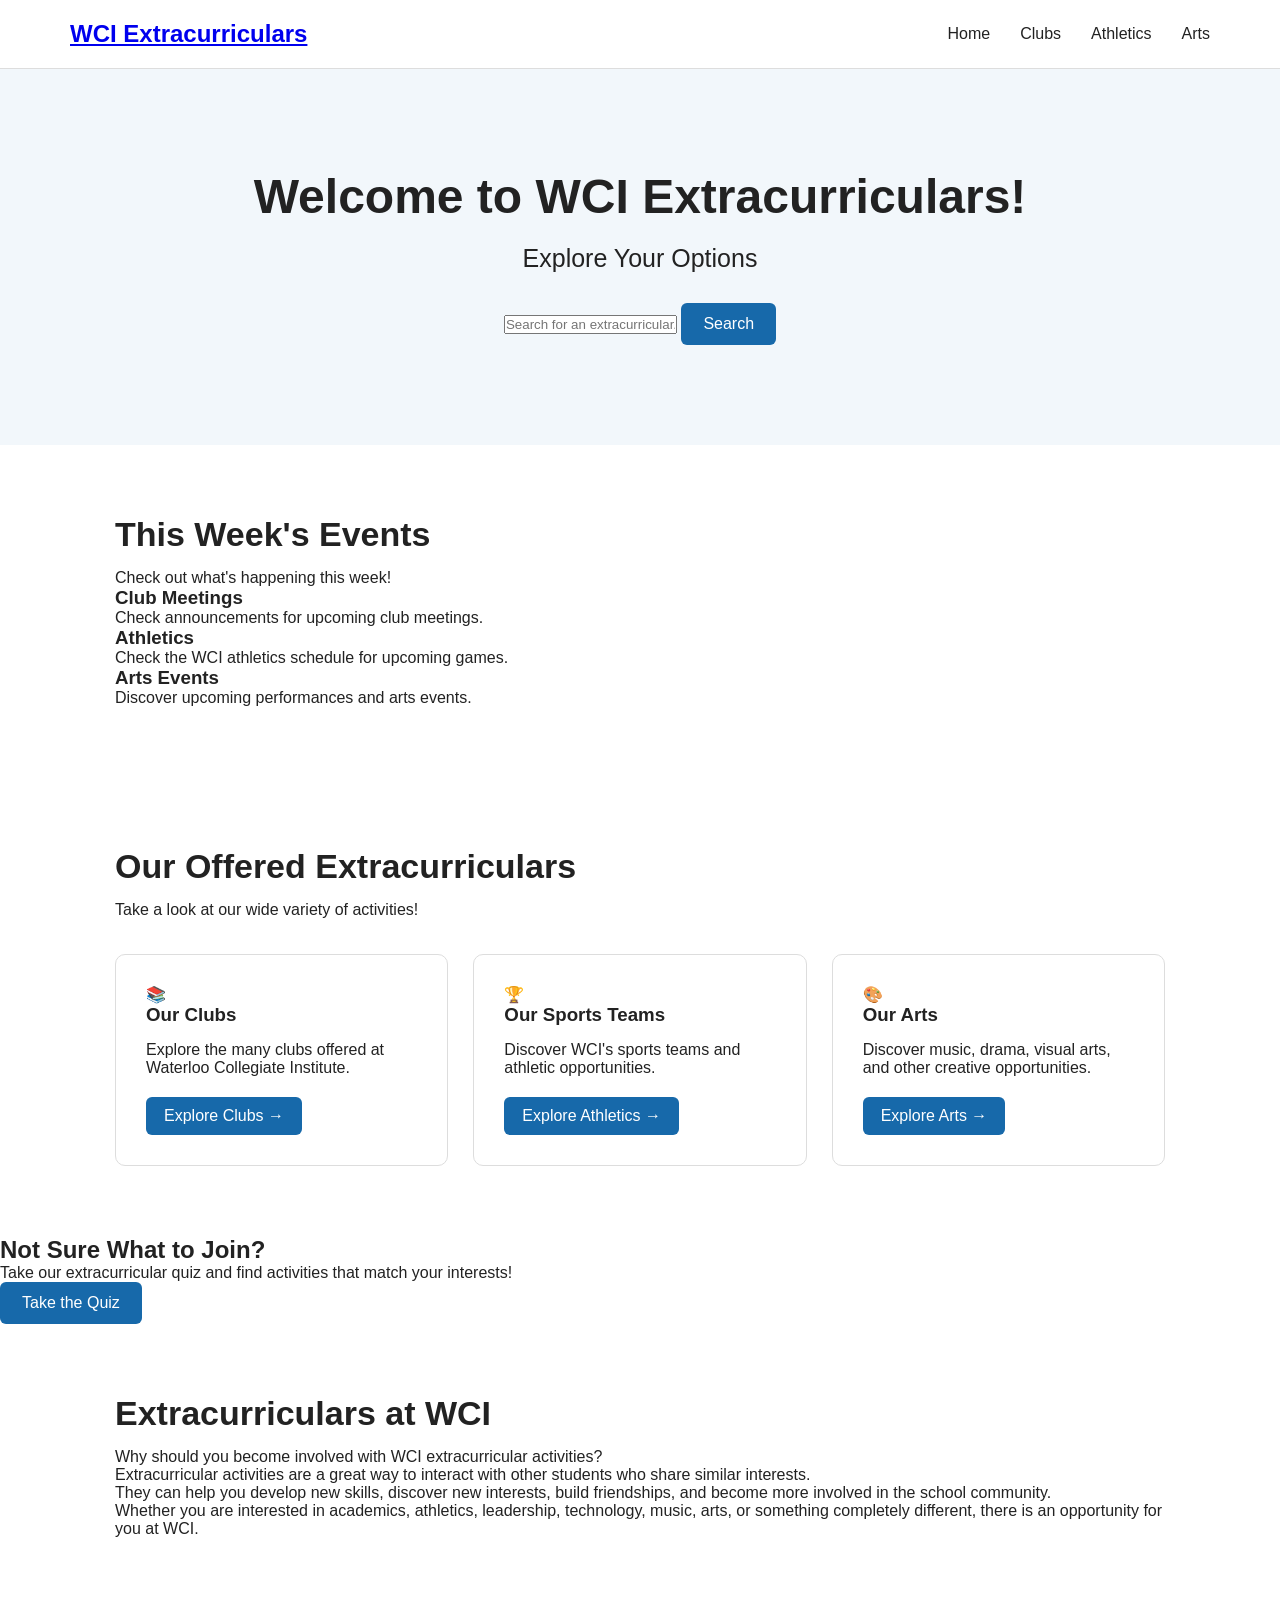
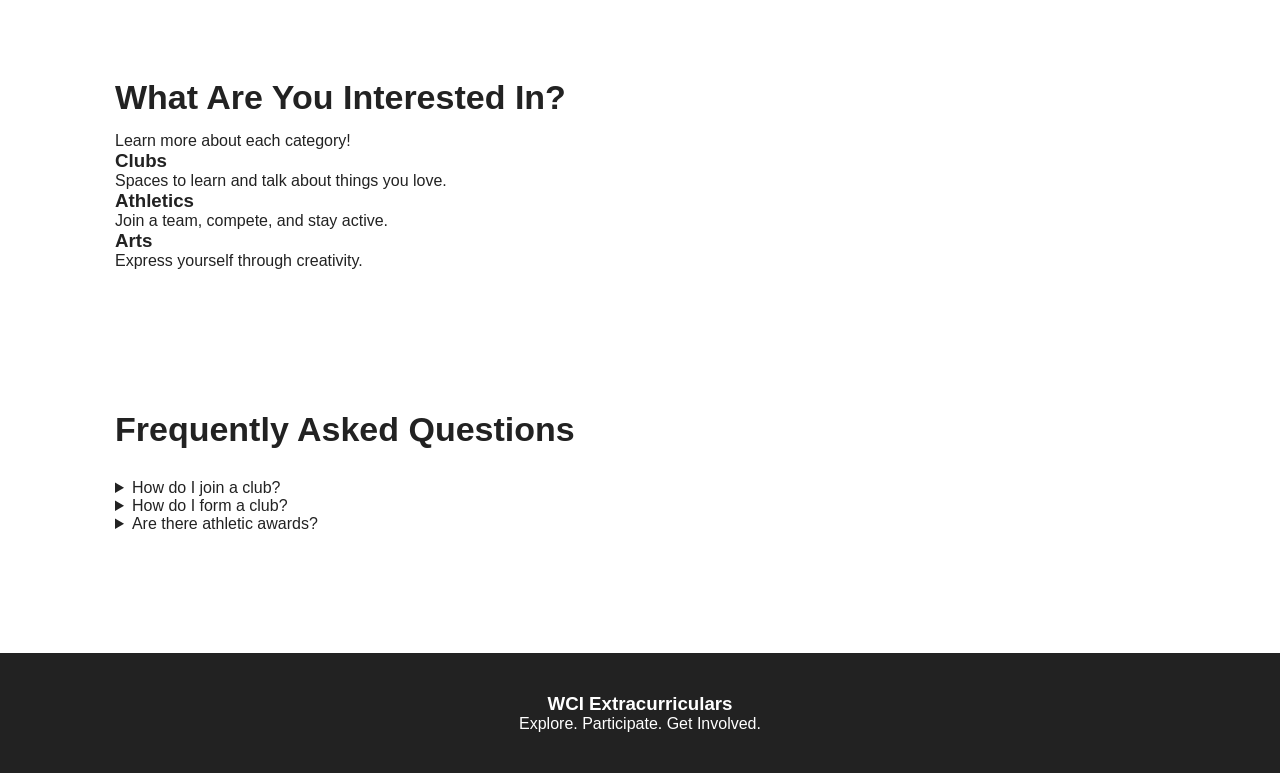
<file: index.html>
<!DOCTYPE html>
<html lang="en">

<head>
    <meta charset="UTF-8">
    <meta name="viewport" content="width=device-width, initial-scale=1.0">

    <title>WCI Extracurriculars</title>

    <link rel="stylesheet" href="style.css">
</head>

<body>

    <!-- NAVIGATION -->
    <header>
        <nav class="navbar">

            <a href="index.html" class="logo">
                WCI Extracurriculars
            </a>

            <ul class="nav-links">
                <li><a href="index.html">Home</a></li>
                <a href="clubs.html">Clubs</a>
                <li><a href="#">Athletics</a></li>
                <li><a href="#">Arts</a></li>
            </ul>

        </nav>
    </header>


    <!-- HERO -->
    <section class="hero">

        <div class="hero-content">

            <h1>Welcome to WCI Extracurriculars!</h1>

            <p>Explore Your Options</p>

            <div class="search-box">

                <input
                    type="text"
                    placeholder="Search for an extracurricular..."
                >

                <button>Search</button>

            </div>

        </div>

    </section>


    <!-- EVENTS -->
    <section class="section">

        <h2>This Week's Events</h2>

        <p class="section-intro">
            Check out what's happening this week!
        </p>

        <div class="event-container">

            <div class="event-card">
                <h3>Club Meetings</h3>
                <p>Check announcements for upcoming club meetings.</p>
            </div>

            <div class="event-card">
                <h3>Athletics</h3>
                <p>Check the WCI athletics schedule for upcoming games.</p>
            </div>

            <div class="event-card">
                <h3>Arts Events</h3>
                <p>Discover upcoming performances and arts events.</p>
            </div>

        </div>

    </section>


    <!-- EXTRACURRICULARS -->
    <section class="section">

        <h2>Our Offered Extracurriculars</h2>

        <p class="section-intro">
            Take a look at our wide variety of activities!
        </p>

        <div class="category-container">


            <!-- CLUBS -->
            <div class="category-card">

                <div class="card-icon">
                    📚
                </div>

                <h3>Our Clubs</h3>

                <p>
                    Explore the many clubs offered at
                    Waterloo Collegiate Institute.
                </p>

                <a href="#">
                    Explore Clubs →
                </a>

            </div>


            <!-- ATHLETICS -->
            <div class="category-card">

                <div class="card-icon">
                    🏆
                </div>

                <h3>Our Sports Teams</h3>

                <p>
                    Discover WCI's sports teams and
                    athletic opportunities.
                </p>

                <a href="#">
                    Explore Athletics →
                </a>

            </div>


            <!-- ARTS -->
            <div class="category-card">

                <div class="card-icon">
                    🎨
                </div>

                <h3>Our Arts</h3>

                <p>
                    Discover music, drama, visual arts,
                    and other creative opportunities.
                </p>

                <a href="#">
                    Explore Arts →
                </a>

            </div>

        </div>

    </section>


    <!-- QUIZ -->
    <section class="quiz-section">

        <div class="quiz-content">

            <h2>Not Sure What to Join?</h2>

            <p>
                Take our extracurricular quiz and find
                activities that match your interests!
            </p>

            <button class="quiz-button">
                Take the Quiz
            </button>

        </div>

    </section>


    <!-- ABOUT -->
    <section class="section">

        <h2>Extracurriculars at WCI</h2>

        <p class="section-intro">
            Why should you become involved with WCI
            extracurricular activities?
        </p>

        <div class="about-text">

            <p>
                Extracurricular activities are a great way
                to interact with other students who share
                similar interests.
            </p>

            <p>
                They can help you develop new skills,
                discover new interests, build friendships,
                and become more involved in the school
                community.
            </p>

            <p>
                Whether you are interested in academics,
                athletics, leadership, technology, music,
                arts, or something completely different,
                there is an opportunity for you at WCI.
            </p>

        </div>

    </section>


    <!-- INTERESTS -->
    <section class="section interests-section">

        <h2>What Are You Interested In?</h2>

        <p class="section-intro">
            Learn more about each category!
        </p>

        <div class="interest-container">

            <div class="interest-card">
                <h3>Clubs</h3>
                <p>
                    Spaces to learn and talk about
                    things you love.
                </p>
            </div>

            <div class="interest-card">
                <h3>Athletics</h3>
                <p>
                    Join a team, compete, and stay active.
                </p>
            </div>

            <div class="interest-card">
                <h3>Arts</h3>
                <p>
                    Express yourself through creativity.
                </p>
            </div>

        </div>

    </section>


    <!-- FAQ -->
    <section class="section">

        <h2>Frequently Asked Questions</h2>

        <div class="faq">

            <details>
                <summary>How do I join a club?</summary>

                <p>
                    Look for announcements about club
                    meetings and contact the club leaders
                    for more information.
                </p>

            </details>


            <details>
                <summary>How do I form a club?</summary>

                <p>
                    Find a teacher who can supervise the club
                    and follow the school's club registration
                    process.
                </p>

            </details>


            <details>
                <summary>Are there athletic awards?</summary>

                <p>
                    WCI recognizes students for athletic
                    participation and achievement.
                </p>

            </details>

        </div>

    </section>


    <!-- FOOTER -->
    <footer>

        <h3>WCI Extracurriculars</h3>

        <p>
            Explore. Participate. Get Involved.
        </p>

    </footer>


</body>

</html>
</file>
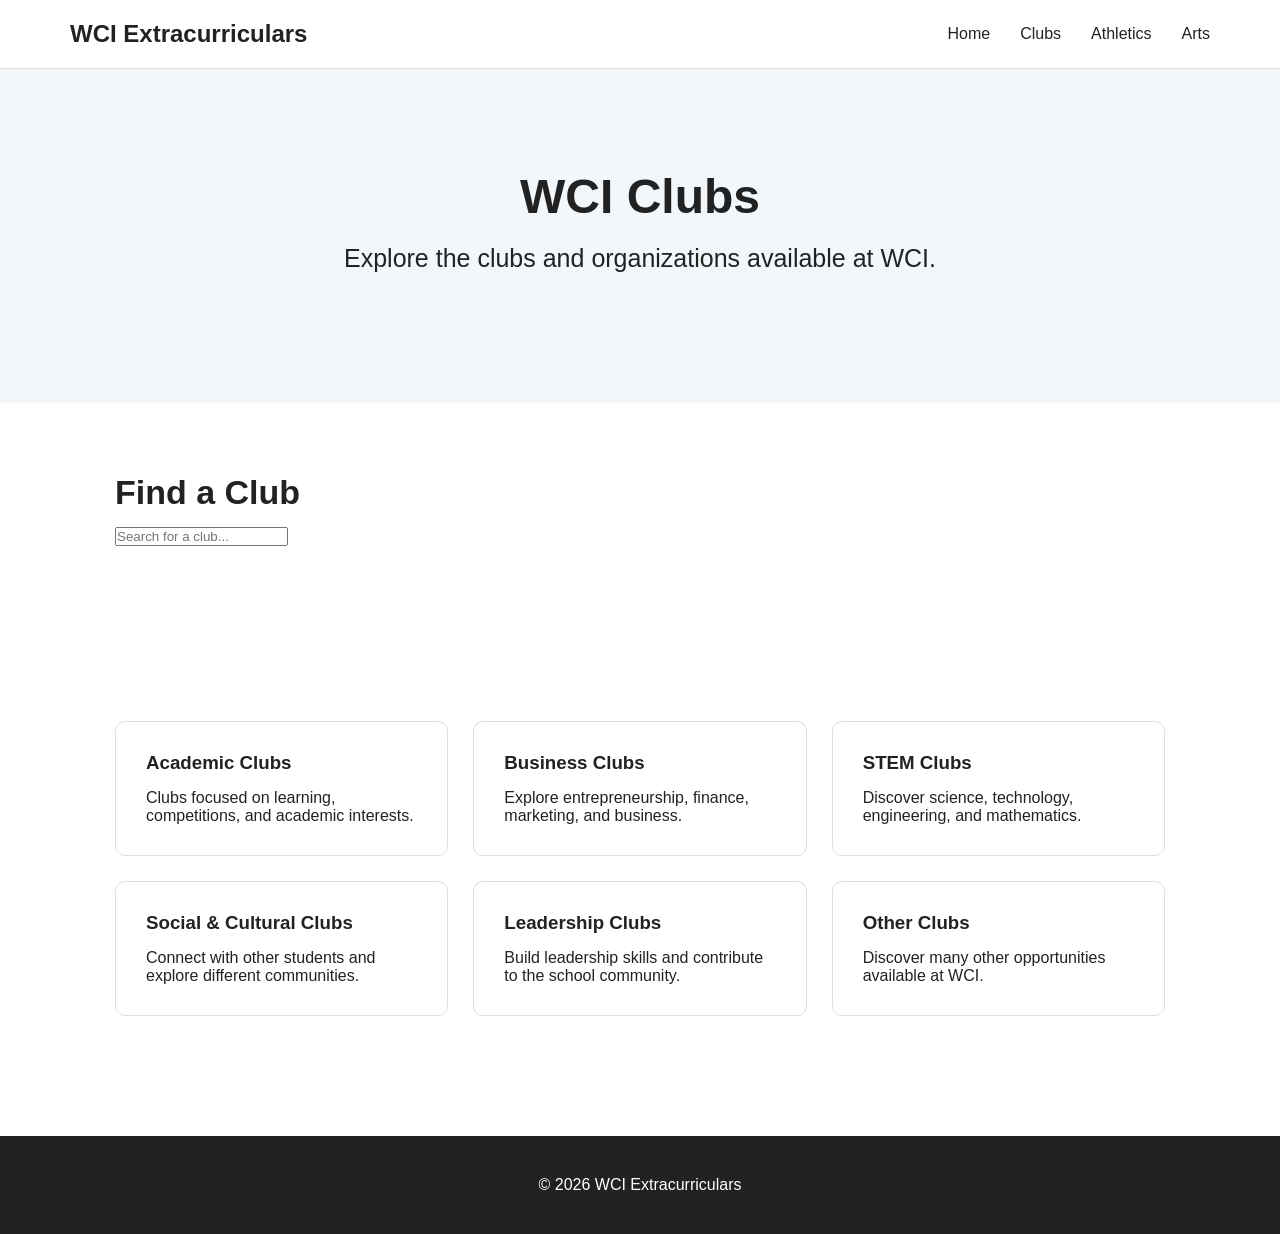
<file: clubs.html>
<!DOCTYPE html>
<html lang="en">
<head>
    <meta charset="UTF-8">
    <meta name="viewport" content="width=device-width, initial-scale=1.0">

    <title>Clubs | WCI Extracurriculars</title>

    <link rel="stylesheet" href="style.css">
</head>

<body>

    <!-- NAVIGATION -->
    <header>
        <nav class="navbar">

            <div class="logo">
                WCI Extracurriculars
            </div>

            <div class="nav-links">
                <a href="index.html">Home</a>
                <a href="clubs.html">Clubs</a>
                <a href="athletics.html">Athletics</a>
                <a href="arts.html">Arts</a>
            </div>

        </nav>
    </header>


    <!-- PAGE HERO -->
    <section class="hero">

        <h1>WCI Clubs</h1>

        <p>
            Explore the clubs and organizations available at WCI.
        </p>

    </section>


    <!-- CLUB SEARCH -->
    <section class="section">

        <h2>Find a Club</h2>

        <input
            type="text"
            id="clubSearch"
            placeholder="Search for a club..."
        >

    </section>


    <!-- CLUBS -->
    <section class="section">

        <div class="category-container">

            <div class="category-card">
                <h3>Academic Clubs</h3>
                <p>
                    Clubs focused on learning, competitions, and academic interests.
                </p>
            </div>

            <div class="category-card">
                <h3>Business Clubs</h3>
                <p>
                    Explore entrepreneurship, finance, marketing, and business.
                </p>
            </div>

            <div class="category-card">
                <h3>STEM Clubs</h3>
                <p>
                    Discover science, technology, engineering, and mathematics.
                </p>
            </div>

            <div class="category-card">
                <h3>Social & Cultural Clubs</h3>
                <p>
                    Connect with other students and explore different communities.
                </p>
            </div>

            <div class="category-card">
                <h3>Leadership Clubs</h3>
                <p>
                    Build leadership skills and contribute to the school community.
                </p>
            </div>

            <div class="category-card">
                <h3>Other Clubs</h3>
                <p>
                    Discover many other opportunities available at WCI.
                </p>
            </div>

        </div>

    </section>


    <!-- FOOTER -->
    <footer>

        <p>
            © 2026 WCI Extracurriculars
        </p>

    </footer>

</body>
</html>
</file>
<file: style.css>
* {
    margin: 0;
    padding: 0;
    box-sizing: border-box;
}

body {
    font-family: Arial, Helvetica, sans-serif;
    color: #222;
    background-color: white;
}

header {
    width: 100%;
    background-color: white;
    border-bottom: 1px solid #ddd;
}

.navbar {
    max-width: 1200px;
    margin: auto;
    padding: 20px 30px;

    display: flex;
    justify-content: space-between;
    align-items: center;
}

.logo {
    font-size: 24px;
    font-weight: bold;
}

.nav-links {
    display: flex;
    gap: 30px;
    list-style: none;
}

.nav-links a {
    color: #222;
    text-decoration: none;
}

.nav-links a:hover {
    color: #1769aa;
}

.hero {
    text-align: center;
    padding: 100px 20px;
    background-color: #f2f7fb;
}

.hero h1 {
    font-size: 48px;
    margin-bottom: 20px;
}

.hero p {
    font-size: 25px;
    margin-bottom: 30px;
}

#searchInput {
    width: 600px;
    max-width: 90%;

    padding: 16px 20px;

    border: 1px solid #ccc;
    border-radius: 8px;

    font-size: 16px;
}

.section {
    max-width: 1100px;
    margin: auto;
    padding: 70px 25px;
}

.section h2 {
    font-size: 34px;
    margin-bottom: 15px;
}

.category-container {
    display: grid;
    grid-template-columns: repeat(3, 1fr);
    gap: 25px;
    margin-top: 35px;
}

.category-card {
    padding: 30px;
    background: white;
    border: 1px solid #ddd;
    border-radius: 10px;
}

.category-card h3 {
    margin-bottom: 15px;
}

.category-card a {
    display: inline-block;
    margin-top: 20px;
    padding: 10px 18px;

    background-color: #1769aa;
    color: white;

    text-decoration: none;
    border-radius: 6px;
}

button {
    padding: 12px 22px;

    border: none;
    border-radius: 6px;

    background-color: #1769aa;
    color: white;

    cursor: pointer;
    font-size: 16px;
}

button:hover {
    background-color: #0d4f80;
}

.quiz {
    display: none;

    margin-top: 30px;
    padding: 30px;

    border: 1px solid #ddd;
    border-radius: 10px;
}

.quiz label {
    display: block;
    margin: 10px 0;
}

.quiz h3 {
    margin-top: 25px;
    margin-bottom: 10px;
}

#quizResult {
    margin-top: 25px;
    font-size: 20px;
    font-weight: bold;
}

.faq {
    margin-top: 30px;
}

.faq h3 {
    margin-top: 25px;
    margin-bottom: 8px;
}

footer {
    margin-top: 50px;
    padding: 40px;

    text-align: center;

    background-color: #222;
    color: white;
}

@media (max-width: 700px) {

    .navbar {
        flex-direction: column;
        gap: 20px;
    }

    .nav-links {
        flex-wrap: wrap;
        justify-content: center;
    }

    .hero h1 {
        font-size: 35px;
    }

    .category-container {
        grid-template-columns: 1fr;
    }
    
#clubSearch {
    display: block;
    width: 100%;
    max-width: 600px;
    margin: 25px auto;
    padding: 14px 18px;
    border: 1px solid #ccc;
    border-radius: 8px;
    font-size: 16px;
    box-sizing: border-box;
}

#clubSearch:focus {
    outline: none;
    border-color: #4a90e2;
    box-shadow: 0 0 5px rgba(74, 144, 226, 0.3);
}

.category-card {
    transition: transform 0.2s ease, box-shadow 0.2s ease;
}

.category-card:hover {
    transform: translateY(-5px);
    box-shadow: 0 8px 20px rgba(0, 0, 0, 0.12);
}
</file>
